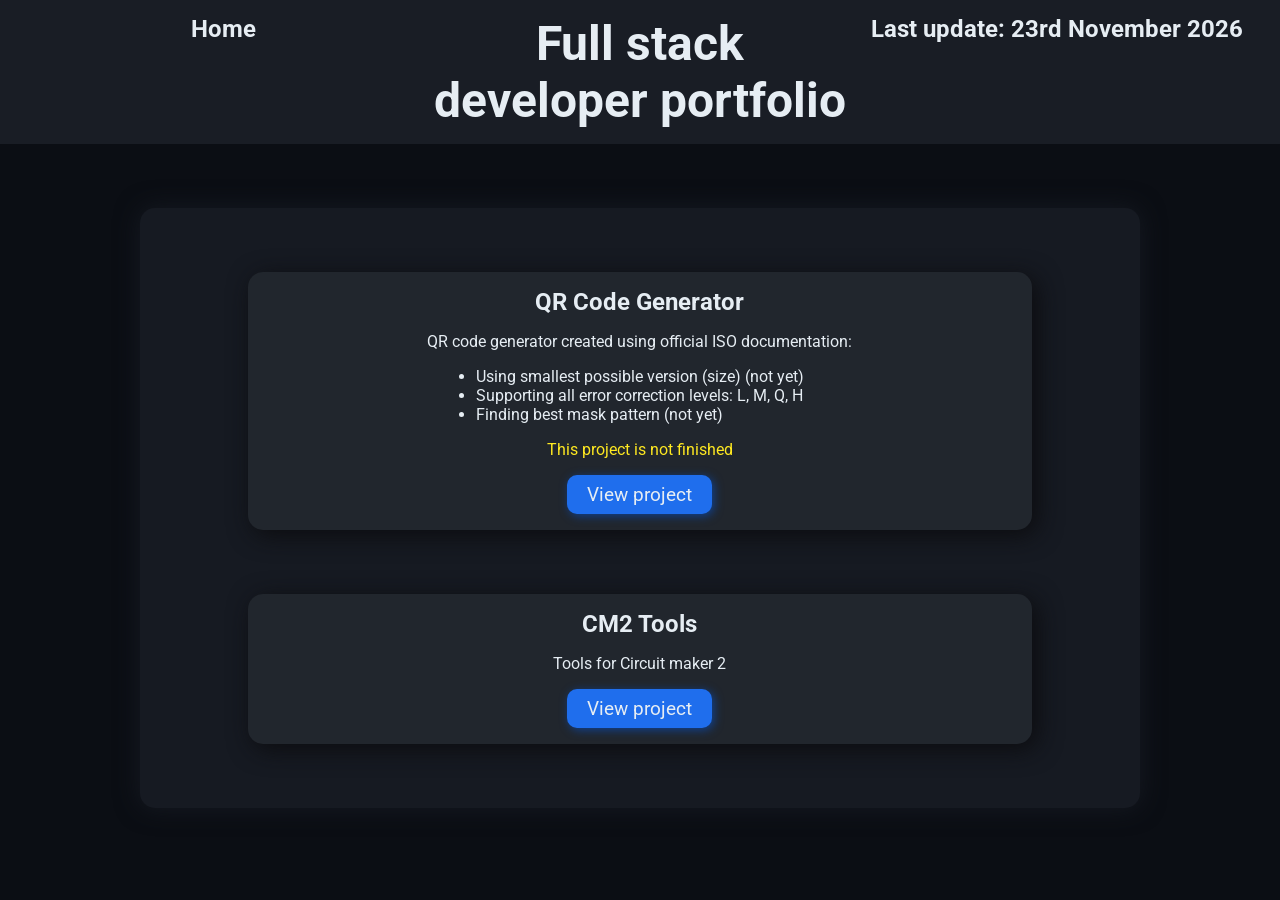
<file: index.html>
<!DOCTYPE html>
<html>
    <head>
        <title>Portfolio</title>
        <meta charset="utf-8">
        <meta name="viewport" content="width=device-width, initial-scale=1.0">
        <meta name="description" content="Various projects i made throughout my development experience.">

        <link rel="stylesheet" href="assets/style.css">
        <link rel="icon" type="image/svg" href="assets/icon.svg">
    </head>
    <body>
        <header class="options">
            <div class="option">
                <a href=""><h2>Home</h2></a>
            </div>
            <div class="option">
                <h1>Full stack developer portfolio</h1>
            </div>
            <div class="option">
                <h2 id="last_update"></h2>
            </div>
        </header>
        <main class="container">
            <article class="item">
                <h2>QR Code Generator</h2>
                <p>QR code generator created using official ISO documentation:</p>
                <ul>
                    <li>Using smallest possible version (size) (not yet)</li>
                    <li>Supporting all error correction levels: L, M, Q, H</li>
                    <li>Finding best mask pattern (not yet)</li>
                </ul>
                
                <div class="unfinished">This project is not finished</div>
                <a href="projects/qr-code">
                    View project
                </a>                
            </article>

            <article class="item">
                <h2>CM2 Tools</h2>
                <p>Tools for Circuit maker 2</p>
                <a href="projects/CM2-Tools">
                    View project
                </a>                
            </article>
        </main>
        <script src="assets/misc.js"></script>
    </body>
</html>
</file>
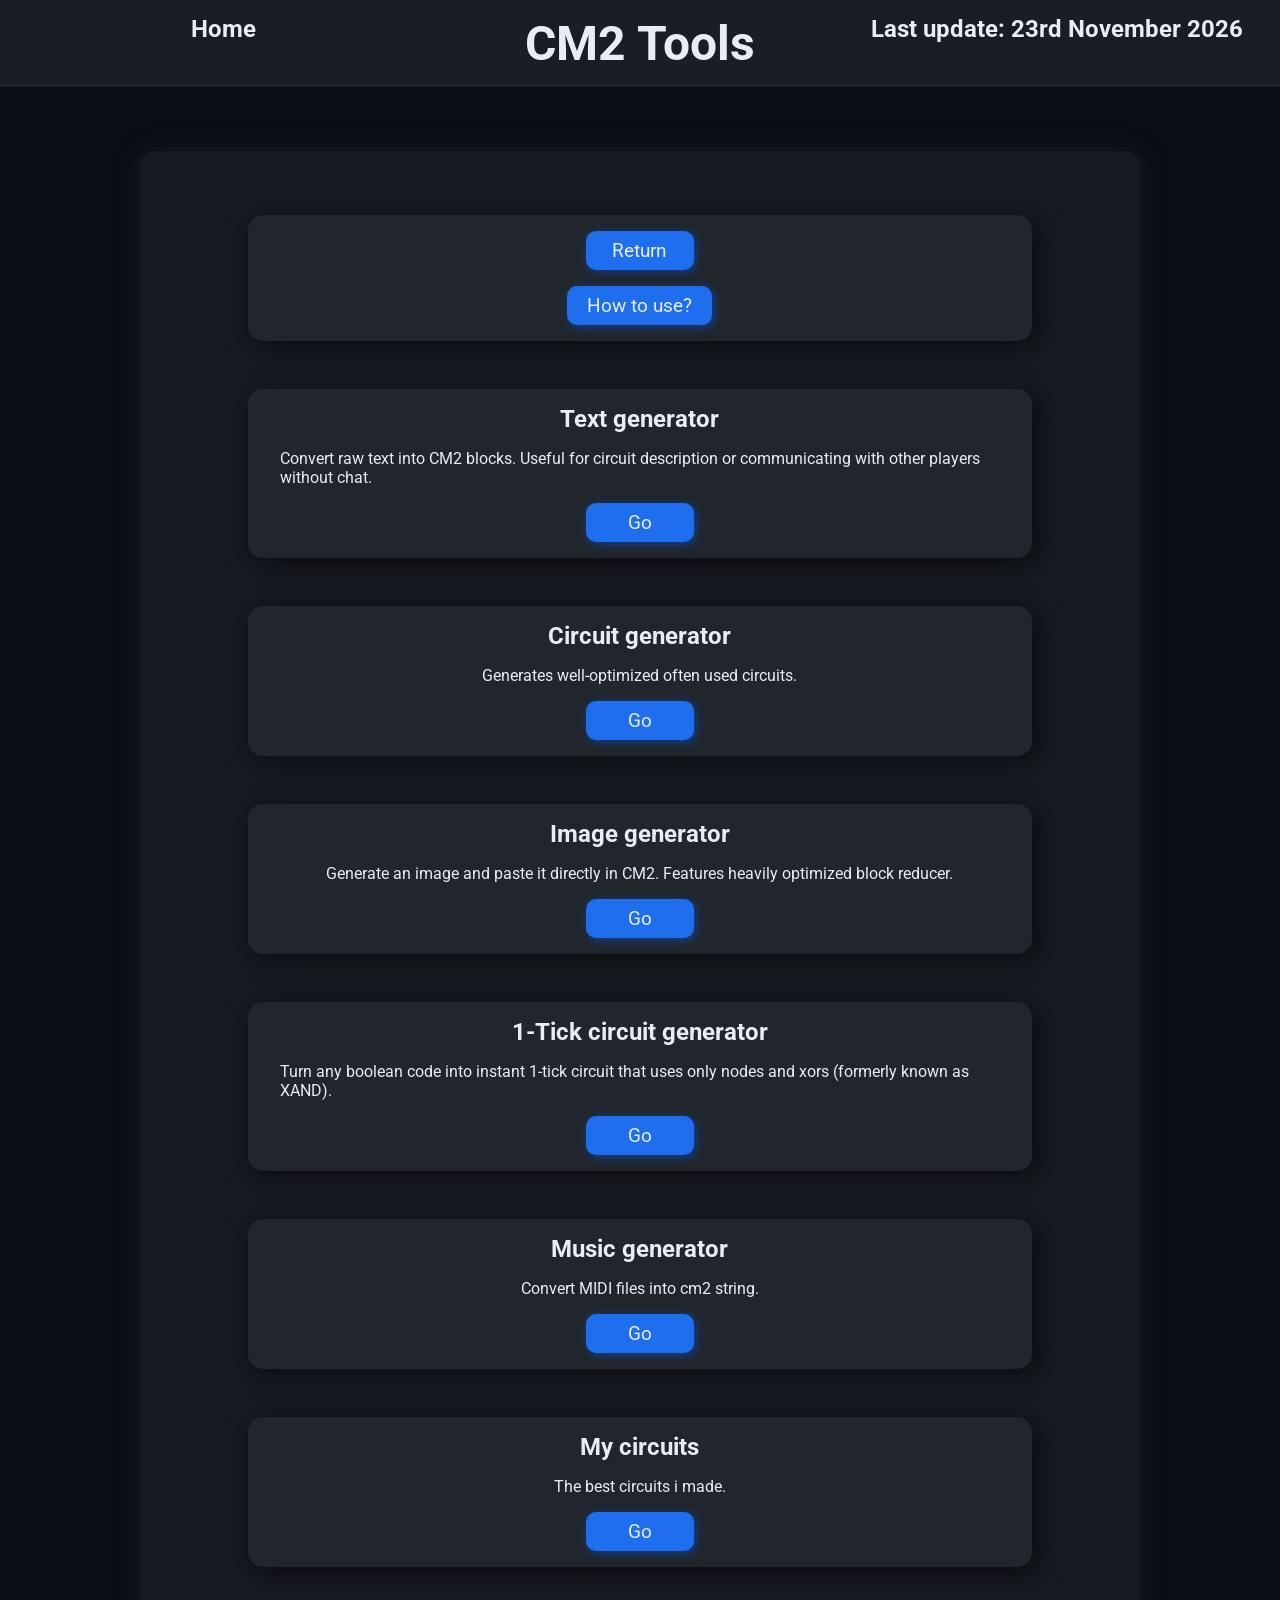
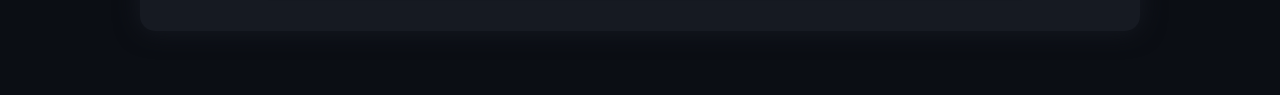
<file: projects/CM2-Tools/index.html>
<!DOCTYPE html>
<html>
    <head>
        <meta charset="utf-8">
        <meta name="viewport" content="width=device-width, initial-scale=1.0">
        <title>CM2 Tools</title>
        <meta name="description" content="Many useful CM2 / Circuit maker 2 tools. CM2 Text generator, CM2 Image generator, CM2 XAND generator, CM2 1-Tick circuit generator, CM2 Circuit generator, CM2 Music generator.">

        <link rel="icon" type="image/svg" href="../../assets/icon.svg">
        <link rel="stylesheet" href="../../assets/style.css">

        <style>
            .container {
                gap: 48px;
            }
        </style>
    </head>
    <body>
        <header class="options">
            <div class="option">
                <h2><a href="../../">Home</a></h2>
            </div>
            <div class="option">
                <h1>CM2 Tools</h1>
            </div>
            <div class="option">
                <h2 id="last_update"></h2>
            </div>
        </header>
        <main class="container">
            <article class="item">     
                <a href="../../">
                    Return
                </a>
                <a href="how-to-use">
                    How to use?
                </a>
            </article>

            <article class="item">
                <h2>Text generator</h2>
                <p>Convert raw text into CM2 blocks. Useful for circuit description or communicating with other players without chat.</p>
                <a href="text-generator">Go</a>
            </article>

            <article class="item">
                <h2>Circuit generator</h2>
                <p>Generates well-optimized often used circuits.</p>
                <a href="circuit-generator">Go</a>
            </article>

            <article class="item">
                <h2>Image generator</h2>
                <p>Generate an image and paste it directly in CM2. Features heavily optimized block reducer.</p>
                <a href="image-generator">Go</a>
            </article>

            <article class="item">
                <h2>1-Tick circuit generator</h2>
                <p>Turn any boolean code into instant 1-tick circuit that uses only nodes and xors (formerly known as XAND).</p>
                <a href="1-tick-generator/">Go</a>
            </article>

            <article class="item">
                <h2>Music generator</h2>
                <p>Convert MIDI files into cm2 string.</p>
                <a href="music-generator/">Go</a>
            </article>

            <article class="item">
                <h2>My circuits</h2>
                <p>The best circuits i made.</p>
                <a href="my-circuits/">Go</a>
            </article>
        </main>
        <script src="../../assets/misc.js"></script>
    </body>
</html>
</file>
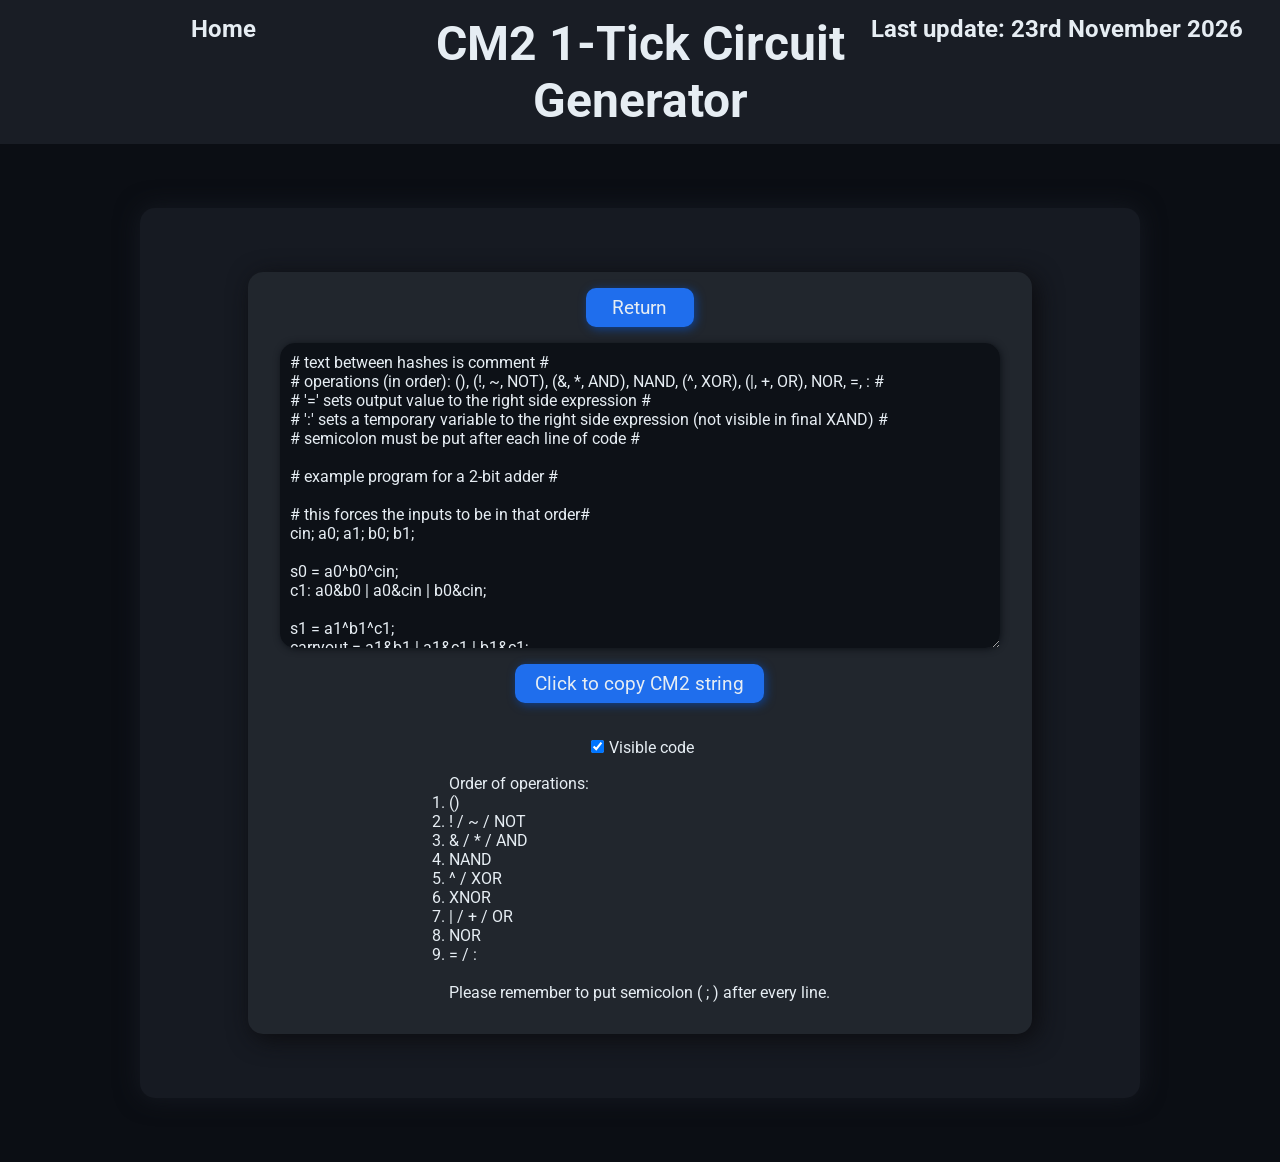
<file: projects/CM2-Tools/1-tick-generator/index.html>
<!DOCTYPE html>
<html lang="pl">
    <head>
        <meta charset="utf-8">
        <meta name="viewport" content="width=device-width, initial-scale=1.0">
        <title>CM2 1-Tick Circuit Generator</title>
        <meta name="description" content="Turn any boolean code into instant 1-tick circuit that uses only nodes and xors (formerly known as XAND).">
        <link rel="icon" type="image/svg" href="../../../assets/icon.svg">
        <link rel="stylesheet" href="../../../assets/style.css">
    </head>
    <body>
        <header class="options">
            <div class="option">
                <a href="../../../"><h2>Home</h2></a>
            </div>
            <div class="option">
                <h1>CM2 1-Tick Circuit Generator</h1>
            </div>
            <div class="option">
                <h2 id="last_update"></h2>
            </div>
        </header>
        <main class="container">
            <article class="item">     
                <a href="../">Return</a>

                <textarea rows="15" id="input" tabfix="true"># text between hashes is comment #
# operations (in order): (), (!, ~, NOT), (&, *, AND), NAND, (^, XOR), (|, +, OR), NOR, =, : #
# '=' sets output value to the right side expression #
# ':' sets a temporary variable to the right side expression (not visible in final XAND) #
# semicolon must be put after each line of code #

# example program for a 2-bit adder #

# this forces the inputs to be in that order#
cin; a0; a1; b0; b1;

s0 = a0^b0^cin;
c1: a0&b0 | a0&cin | b0&cin;

s1 = a1^b1^c1;
carryout = a1&b1 | a1&c1 | b1&c1;</textarea>

                <button onclick="copyString()">Click to copy CM2 string</button>
                <div id="copyfail"></div>

                <label><input type="checkbox" id="visibleCode" checked="true">Visible code</label>

                <label>
                    Order of operations:
                    <ol>
                        <li>()</li>
                        <li>! / ~ / NOT</li>
                        <li>& / * / AND</li>
                        <li>NAND</li>
                        <li>^ / XOR</li>
                        <li>XNOR</li>
                        <li>| / + / OR</li>
                        <li>NOR</li>
                        <li>= / :</li>
                    </ol>
                    <br>
                    Please remember to put semicolon ( ; ) after every line.
                </label>

                <div id="output"></div>
            </article>
        </main>

        <script>
            let input = document.getElementById("input")
            let viscode = document.getElementById("visibleCode");

            function copyString() {
                expression = input.value;

                let xand = new XAND(expression, viscode.checked);
                let circuit = xand.generateAndGetCircuit().getString();
                console.log(circuit);
                copy(circuit);
            }
        </script>
        <script src="../js/cm2.js"></script>
        <script src="../js/copy.js"></script>
        <script src="../text-generator/text.js"></script>
        <script src="generator.js"></script>
        <script src="../../../assets/misc.js"></script>
    </body>
</html>
</file>
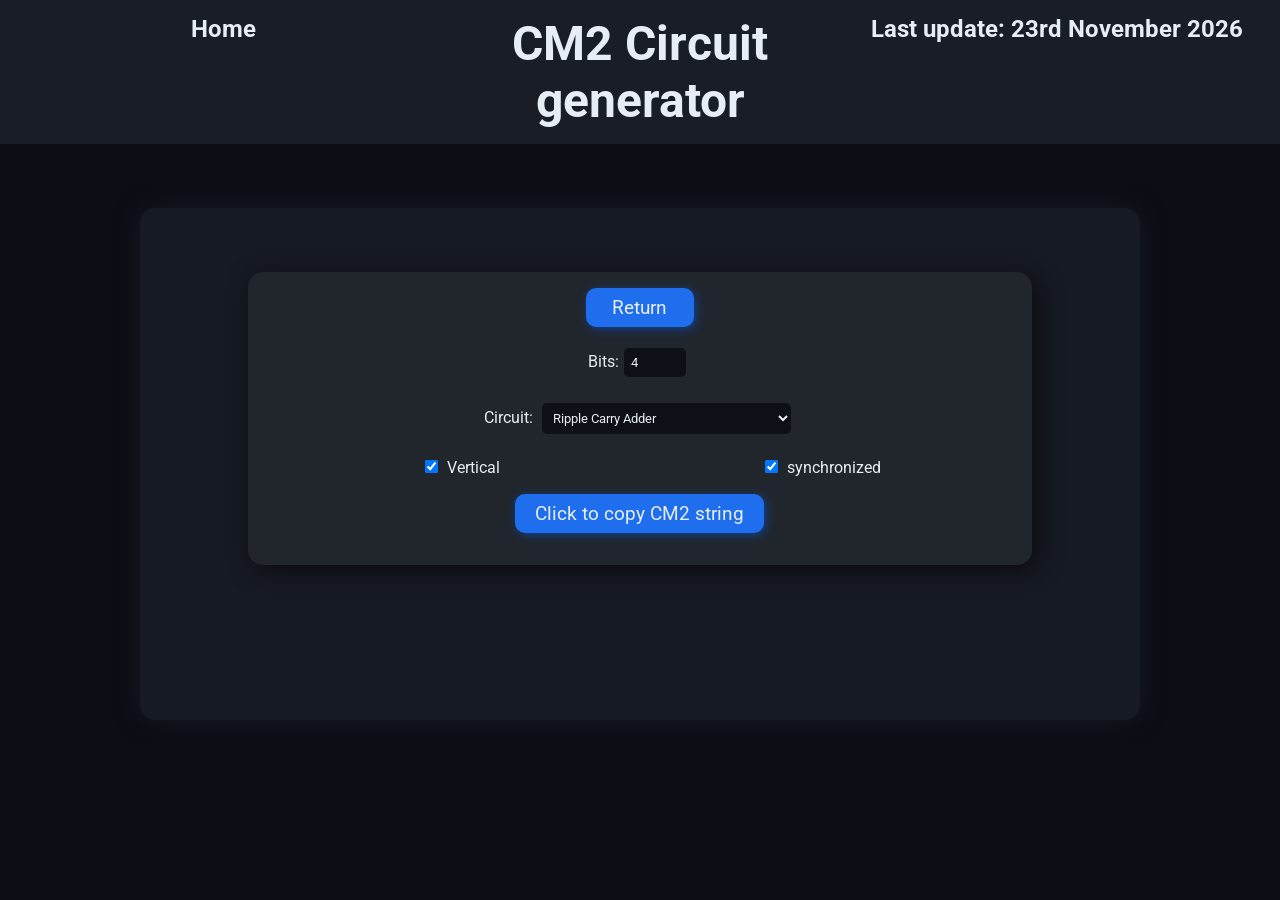
<file: projects/CM2-Tools/circuit-generator/index.html>
<!DOCTYPE html>
<html>
    <head>
        <meta charset="utf-8">
        <meta name="viewport" content="width=device-width, initial-scale=1.0">
        <title>CM2 Circuit generator</title>
        <meta name="description" content="Quickly generates often-used CM2 circuits.">

        <link rel="icon" type="image/svg" href="../../../assets/icon.svg">
        <link rel="stylesheet" href="../../../assets/style.css">

        <script src="../cm2.js"></script>
        <script src="../js/cm2.js"></script>
        <script src="../text-generator/text.js"></script>
        <script src="js/decoder.js"></script>
        <script src="js/rca.js"></script>
        <script src="js/cla.js"></script>
        <script src="js/cla-fast.js"></script>
        <script src="js/double-dabble.js"></script>
        <script src="js/counter.js"></script>
        <script src="js/memory.js"></script>
    </head>
    <body>
        <header class="options">
            <div class="option">
                <a href="../../../"><h2>Home</h2></a>
            </div>
            <div class="option">
                <h1>CM2 Circuit generator</h1>
            </div>
            <div class="option">
                <h2 id="last_update"></h2>
            </div>
        </header>
        <main class="container">
            <article class="item">
                <a href="../">
                    Return
                </a>

                <label>Bits:<input type="number" id="bits" min="1" max="64" value="4"></label>

                <label>
                    Circuit:
                    <select class="input" id="type">
                        <option value="rca">Ripple Carry Adder</option>
                        <option value="cla">Carry Lookahead Adder (2 tick - 0.1s)</option>
                        <option value="cla-fast">Carry Lookahead Adder (1 tick - 0.05s)</option>
                        <option value="decoder">Decoder</option>
                        <option value="counter">Counter (3 tick - 0.15s)</option>
                        <!-- <option value="counter-fast">Counter (1 tick - 0.05s)</option> -->
                        <option value="memory">Memory</option>
                        <option value="dd">Double dabble</option>
                    </select>
                </label>

                <div class="options" id="memoryOptions">
                    <div class="option">
                        <label>
                            Amount of addresses:
                            <input type="number" min="1" max="64" step="1" value="8" id="memorySize">
                        </label>
                    </div>
                    <div class="option">
                        <label>
                            <input type="checkbox" id="dual">
                            Dual (read 2 values at a time)
                        </label>
                    </div>
                </div>

                <div class="options" id="rcaOptions">
                    <div class="option">
                        <label>
                            <input type="checkbox" id="vertical" checked="true">
                            Vertical
                        </label>
                    </div>
                    <div class="option">
                        <label>
                            <input type="checkbox" id="synchronized" checked="false">
                            synchronized
                        </label>
                    </div>
                </div>

                <button onclick="generate()">Click to copy CM2 string</button>

                <div id="copyfail"></div>
            </article>
        </main>
        <script src="js/input-handler.js"></script>
        <script>
            function generate() {

                clear();
                let bits_ = parseInt(bits.value);
                
                switch(type.value) {

                    case "decoder": decoder(bits_); break;
                    case "cla": cla(bits_); break;
                    case "cla-fast": clafast(bits_); break;
                    case "dd":
                        if (bits_ < 4) {
                            bits.setCustomValidity("Bits must be greater than 3");
                            bits.reportValidity();
                            return;
                        } else
                            bits.setCustomValidity("");
                        dd(bits_);
                        break;
                    case "rca": rca(bits_, synchronized.checked, vertical.checked); break;
                    case "counter": counter(bits_); break;
                    case "memory":
                        if (dual.checked)
                            dualMemory(bits_, size.value);
                        else
                            memory(bits_, size.value);
                        break;
                }

                getString();
            }
        </script>
        <script src="../../../assets/misc.js"></script>
    </body>
</html>
</file>
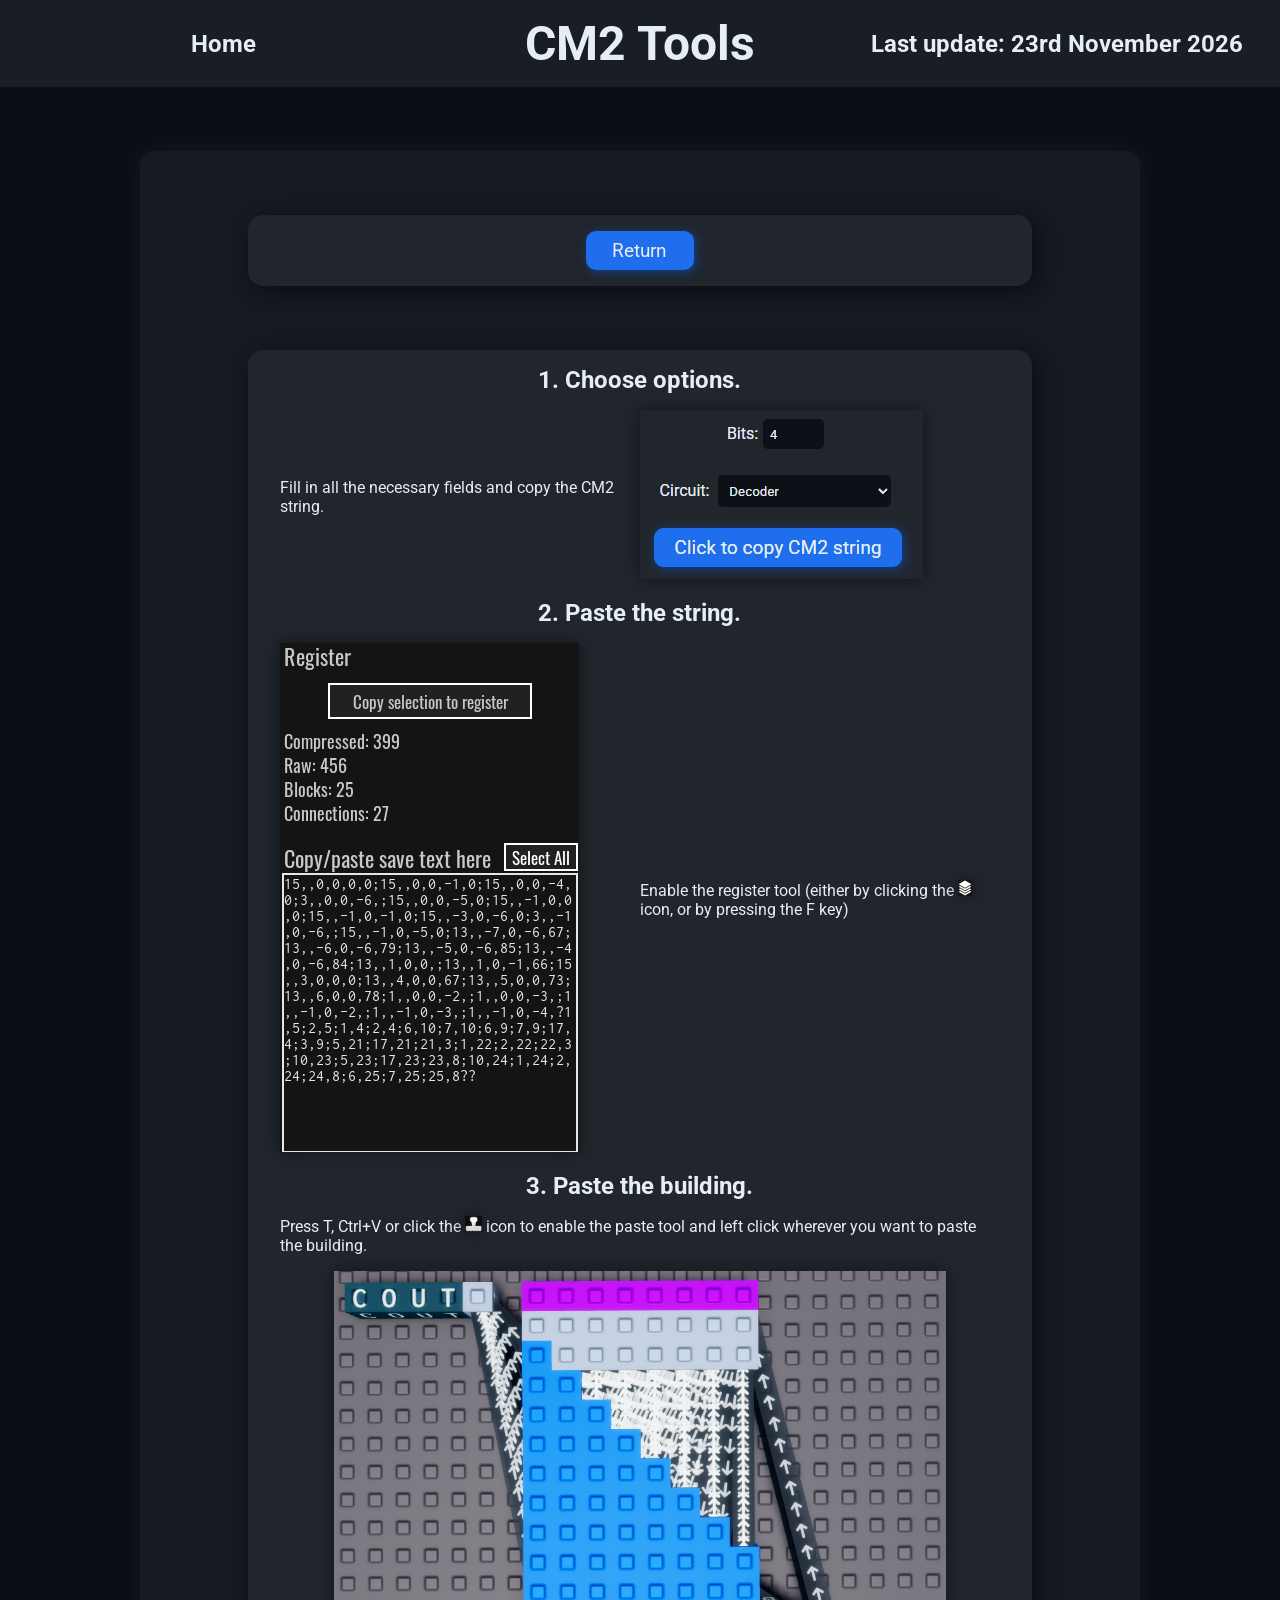
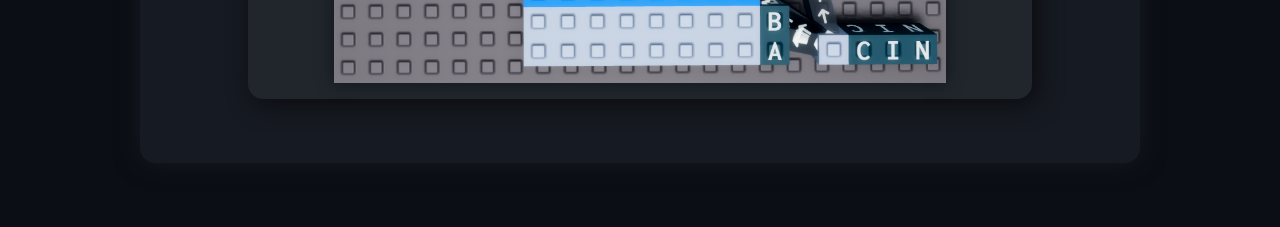
<file: projects/CM2-Tools/how-to-use/index.html>
<!DOCTYPE html>
<html>
    <head>
        <meta charset="utf-8">
        <meta name="viewport" content="width=device-width, initial-scale=1.0">
        <title>CM2 Tools - how to use</title>
        <meta name="description" content="Easy to follow tutorial on how to use CM2 tools.">

        <link rel="icon" type="image/svg" href="../../../assets/icon.svg">
        <link rel="stylesheet" href="../../../assets/style.css">

        <style>
            img {
                box-shadow: 0px 0px 15px #11141a;
                height: auto;
                max-width: 85%;
            }

            .options {
                align-items: center;
            }

            .icon {
                height: 1em;
                width: auto;
            }
        </style>
    </head>
    <body>
        <header class="options">
            <div class="option">
                <a href="../../../"><h2>Home</h2></a>
            </div>
            <div class="option">
                <h1>CM2 Tools</h1>
            </div>
            <div class="option">
                <h2 id="last_update"></h2>
            </div>
        </header>
        <main class="container">
            <article class="item">     
                <a href="../">
                    Return
                </a>
            </article>

            <article class="item">
                <h2>1. Choose options.</h2>
                <div class="options">
                    <div class="option" style="text-align: left; max-width: 50%;">
                        Fill in all the necessary fields and copy the CM2 string. 
                    </div>
                    <div class="option" style="text-align: left; max-width: 50%;">
                        <img src="assets/options.png" alt="Couldn't load image">
                    </div>
                </div>

                <h2>2. Paste the string.</h2>
                <div class="options">
                    <div class="option" style="text-align: left; max-width: 50%;">
                        <img src="assets/register-tool.png" alt="Couldn't load image"> 
                    </div>
                    <div class="option" style="text-align: left; max-width: 50%;">
                        Enable the register tool (either by clicking the <img src="assets/register-tool-icon.png" class="icon">
                        icon, or by pressing the F key)
                    </div>
                </div>

                <h2>3. Paste the building.</h2>
                
                <label>
                    Press T, Ctrl+V or click the <img src="assets/paste-tool-icon.png" class="icon"> icon to enable
                    the paste tool and left click wherever you want to paste the building.
                </label>
                <img src="assets/pasted-building.png" alt="Couldn't load image">


            </article>

        </main>
        <script src="../../../assets/misc.js"></script>
    </body>
</html>
</file>
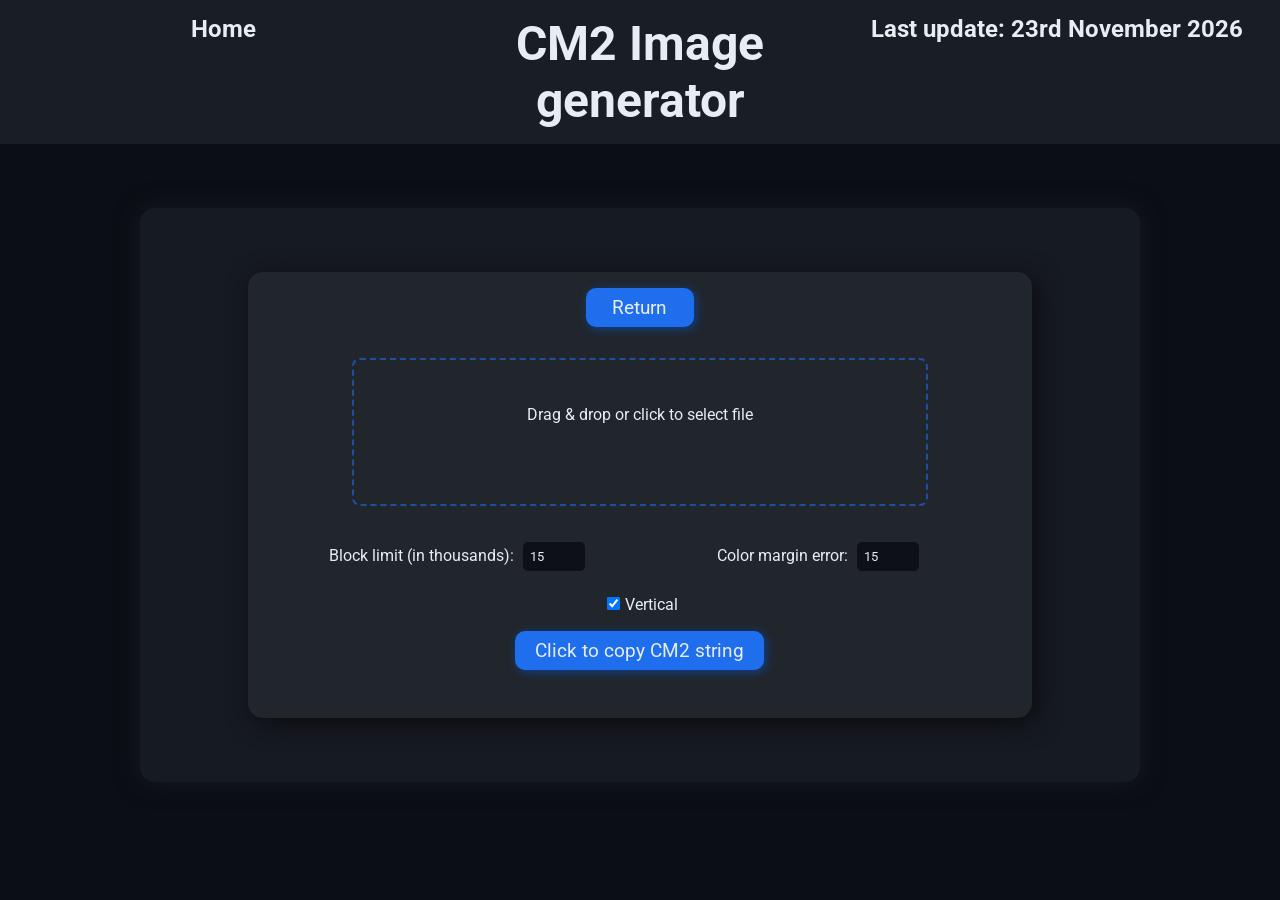
<file: projects/CM2-Tools/image-generator/index.html>
<!DOCTYPE html>
<html>
    <head>
        <meta charset="utf-8">
        <meta name="viewport" content="width=device-width, initial-scale=1.0">
        <title>CM2 Image generator</title>
        <meta name="description" content="Image generator for CM2. Heavily reduces amount of blocks.">

        <link rel="icon" type="image/svg" href="../../../assets/icon.svg">
        <link rel="stylesheet" href="../../../assets/style.css">

        <script src="../cm2.js"></script>

        <style>
            .option {
                flex-direction: column;
            }
        </style>
    </head>
    <body>
        <header class="options">
            <div class="option">
                <a href="../../../"><h2>Home</h2></a>
            </div>
            <div class="option">
                <h1>CM2 Image generator</h1>
            </div>
            <div class="option">
                <h2 id="last_update"></h2>
            </div>
        </header>
        <main class="container">
            <article class="item">     
                <a href="../">
                    Return
                </a>

                <div class="file_input" id="drop">
                    Drag & drop or click to select file
                    <input type="file" id="file_input" accept="image/*" style="display: none !important;">
                    <canvas id="inputImage" height="0"></canvas>
                </div>

                <div class="options">
                    <div class="option">
                        Block limit (in thousands):
                        <input type="number" min="5" max="60" value="15" id="max">
                    </div>
                    <div class="option">
                        <label title="Higher number ignores small color differences">
                            Color margin error:
                            <input type="number" min="1" max="64" value="15" id="tolerance">
                        </label>
                    </div>
                </div>

                <label>
                    <input type="checkbox" id="vertical" checked="true">Vertical
                </label>


                <button onclick="generate(1)">Click to copy CM2 string</button>

                <div id="copyfail"></div>

                <div id="reduced"></div>

            </article>
        </main>
        <script src="../js/cm2.js"></script>
        <script src="../js/copy.js"></script>
        <script src="js/input-handler.js"></script>
        <script src="js/generator.js"></script>
        <script src="../../../assets/misc.js"></script>
    </body>
</html>
</file>
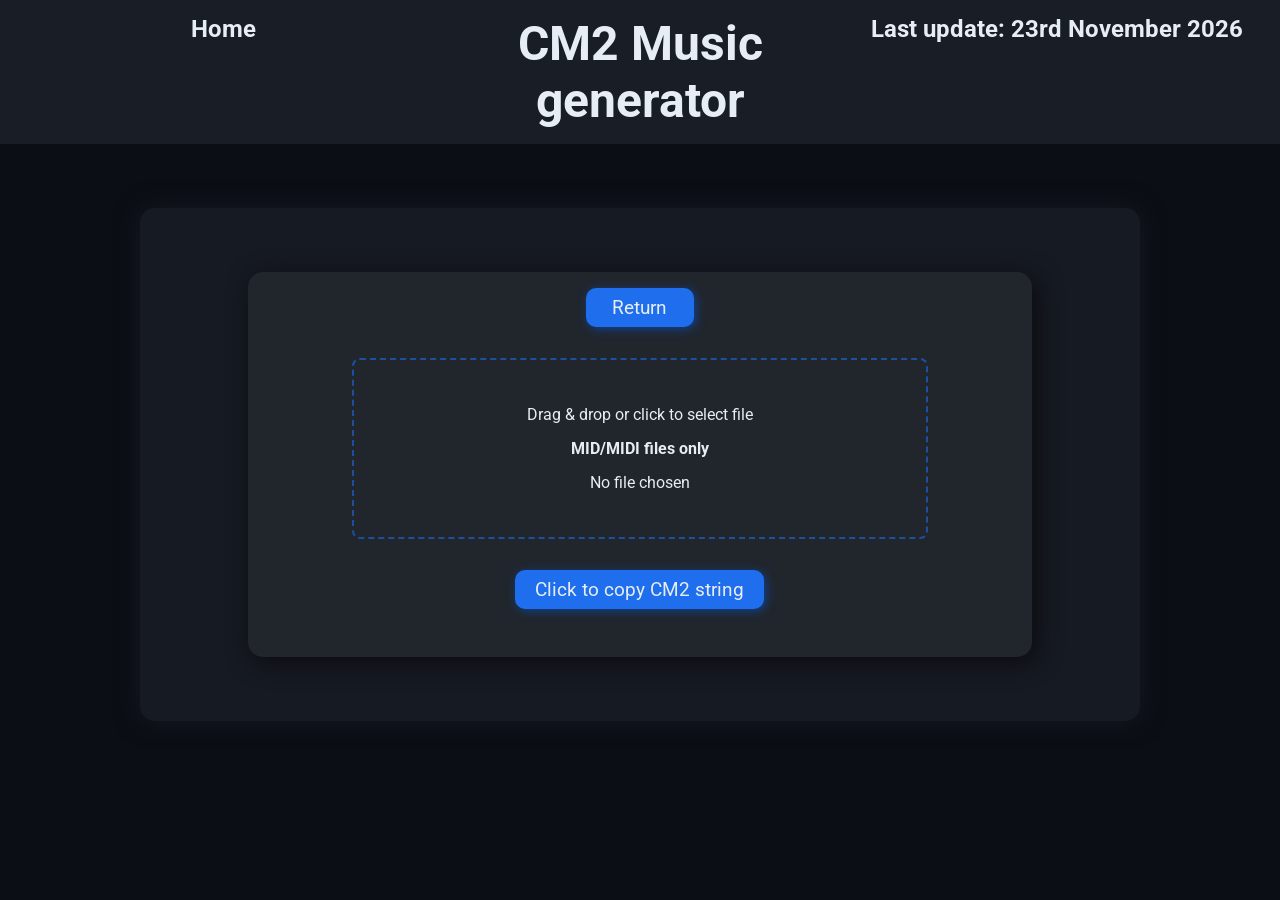
<file: projects/CM2-Tools/music-generator/index.html>
<!DOCTYPE html>
<html>
    <head>
        <meta charset="utf-8">
        <meta name="viewport" content="width=device-width, initial-scale=1.0">
        <title>CM2 Music generator</title>
        <meta name="description" content="CM2 Music generator - converts a MID/MIDI file into CM2 string.">

        <link rel="icon" type="image/svg" href="../../../assets/icon.svg">
        <link rel="stylesheet" href="../../../assets/style.css">

        <script src="../cm2.js"></script>

        <style>
            .option {
                flex-direction: column;
            }
        </style>
    </head>
    <body>
        <header class="options">
            <div class="option">
                <a href="../../../"><h2>Home</h2></a>
            </div>
            <div class="option">
                <h1>CM2 Music generator</h1>
            </div>
            <div class="option">
                <h2 id="last_update"></h2>
            </div>
        </header>
        <main class="container">
            <article class="item">     
                <a href="../">
                    Return
                </a>

                <div class="file_input" id="drop">
                    Drag & drop or click to select file
                    <input type="file" id="file_input" accept=".midi,.mid" style="display: none;">
                    <b>MID/MIDI files only</b>
                    <label id="filename">No file chosen</label>
                </div>

                <button onclick="generate()">Click to copy CM2 string</button>

                <div id="copyfail"></div>

                <div id="reduced"></div>

            </article>
        </main>
        <script src="../js/cm2.js"></script>
        <script src="../js/copy.js"></script>
        <script src="js/input-handler.js"></script>
        <script src="js/generator.js"></script>
        <script src="../../../assets/misc.js"></script>
    </body>
</html>
</file>
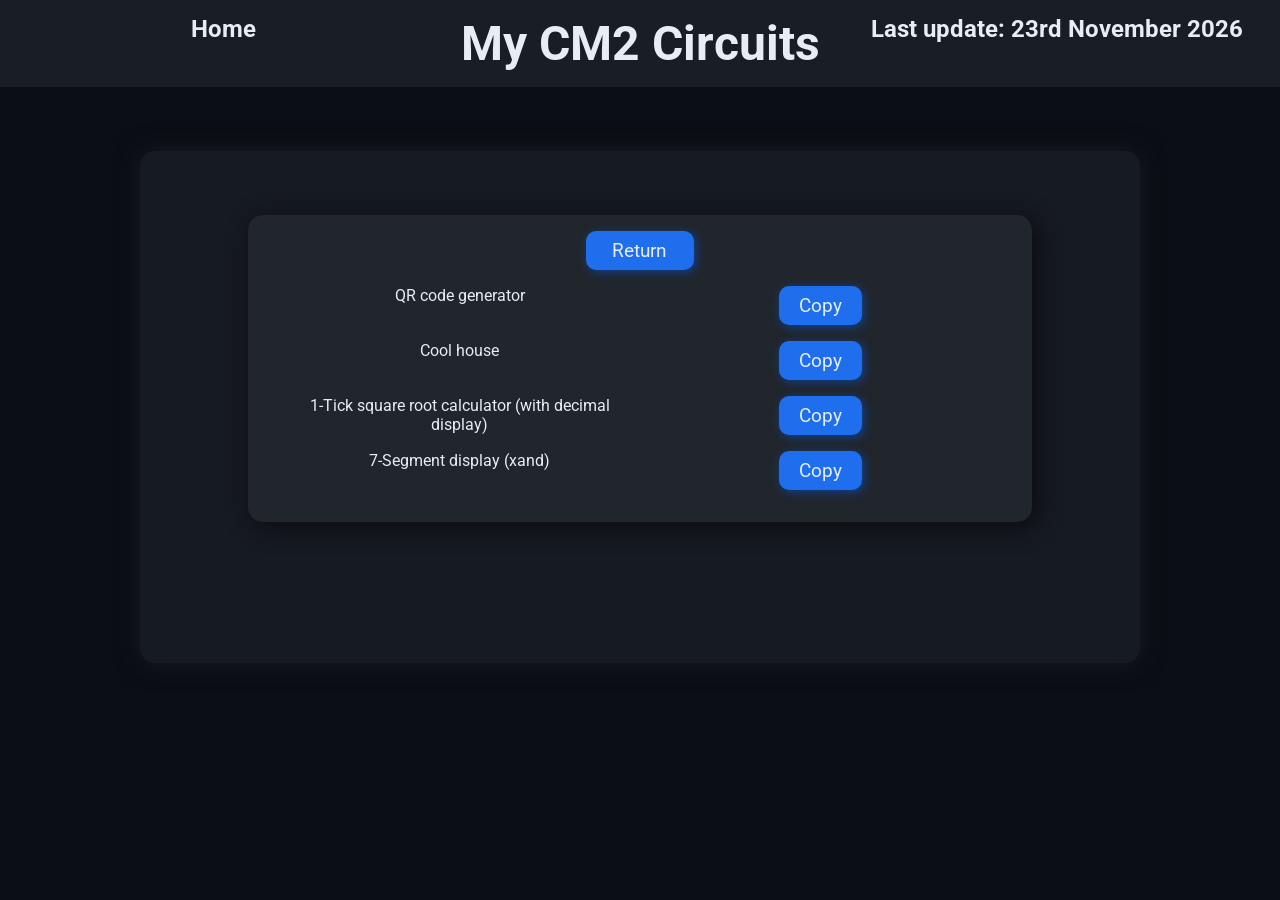
<file: projects/CM2-Tools/my-circuits/index.html>
<!DOCTYPE html>
<html>
    <head>
        <meta charset="utf-8">
        <meta name="viewport" content="width=device-width, initial-scale=1.0">
        <title>My CM2 Circuits</title>
        <meta name="description" content="The best circuits i made.">

        <link rel="icon" type="image/svg" href="../../../assets/icon.svg">
        <link rel="stylesheet" href="../../../assets/style.css">
    </head>
    <body>
        <header class="options">
            <div class="option">
                <a href="../../../"><h2>Home</h2></a>
            </div>
            <div class="option">
                <h1>My CM2 Circuits</h1>
            </div>
            <div class="option">
                <h2 id="last_update"></h2>
            </div>
        </header>
        <main class="container">
            <article class="item">
                <a href="../">
                    Return
                </a>

                <div class="options">
                    <div class="option">
                        QR code generator
                    </div>
                    <div class="option">
                        <button onClick="copy(qr);">Copy</button>
                    </div>
                </div>

                <div class="options">
                    <div class="option">
                        Cool house
                    </div>
                    <div class="option">
                    <button onClick="copy(house);">Copy</button>
                    </div>
                </div>

                <div class="options">
                    <div class="option">
                    1-Tick square root calculator (with decimal display)
                    </div>
                    <div class="option">
                    <button onClick="copy(sqrt);">Copy</button>
                    </div>
                </div>

                <div class="options">
                    <div class="option">
                    <label title="haxert yearned for it">7-Segment display (xand)</label>
                    </div>
                    <div class="option">
                    <button onClick="copy(xand7seg);">Copy</button>
                    </div>
                </div>

                <div id="copyfail"></div>
            </article>
        </main>
        <script src="savestrings.js"></script>
        <script src="../js/copy.js"></script>
        <script src="../../../assets/misc.js"></script>
    </body>
</html>
</file>
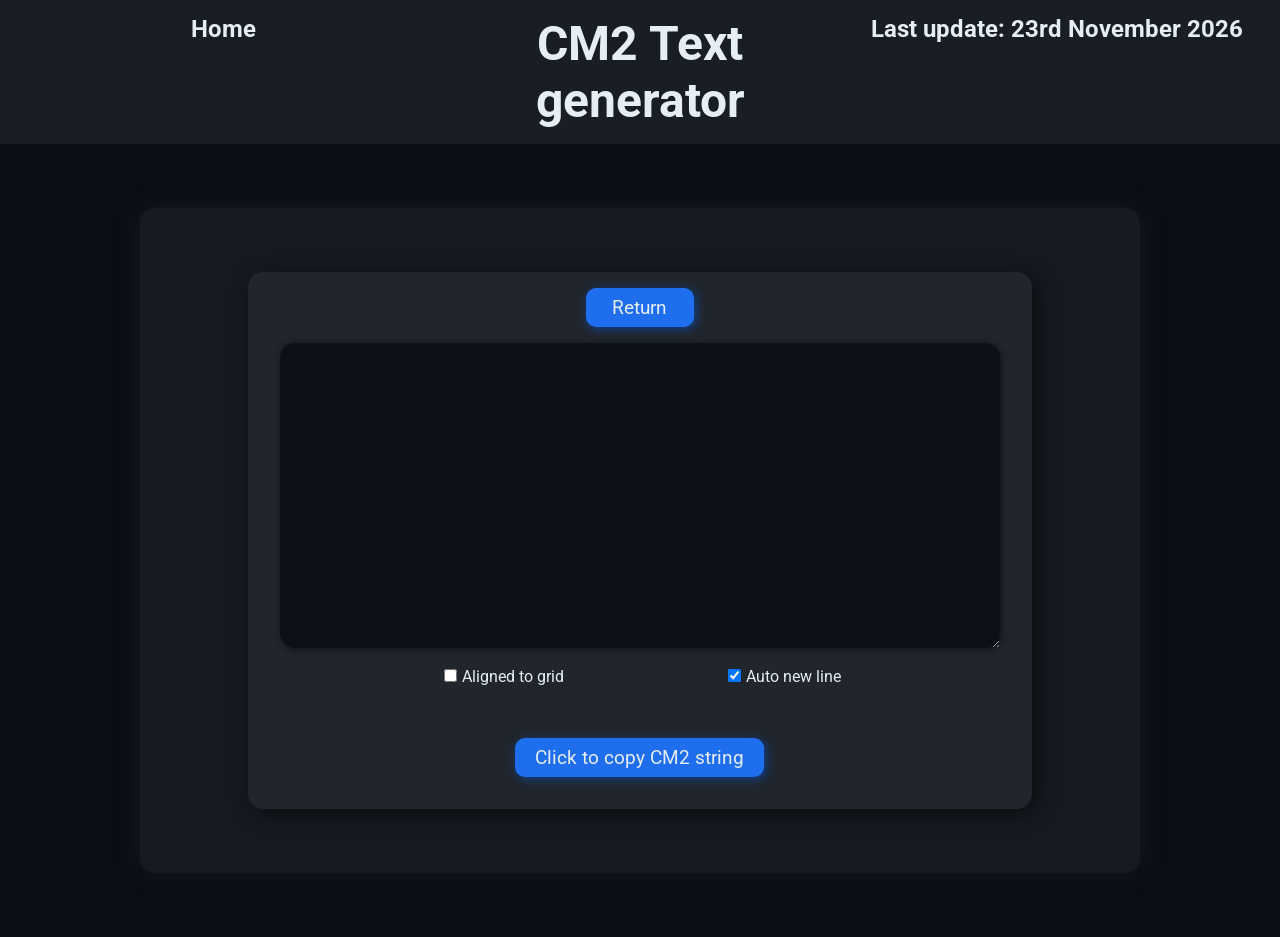
<file: projects/CM2-Tools/text-generator/index.html>
<!DOCTYPE html>
<html lang="pl">
    <head>
        <meta charset="utf-8">
        <meta name="viewport" content="width=device-width, initial-scale=1.0">
        <title>CM2 Text generator</title>
        <link rel="icon" type="image/svg" href="../../../assets/icon.svg">
        <link rel="stylesheet" href="../../../assets/style.css">

        <script src="../js/cm2.js"></script>
        <script src="text.js"></script>
    </head>
    <body>
        <header class="options">
            <div class="option">
                <a href="../../../"><h2>Home</h2></a>
            </div>
            <div class="option">
                <h1>CM2 Text generator</h1>
            </div>
            <div class="option">
                <h2 id="last_update"></h2>
            </div>
        </header>
        <main class="container">
            <article class="item">     
                <a href="../">Return</a>

                <textarea rows="15" id="input" tabfix="true"></textarea>

                <div class="options">
                    <label title="Disable, if you are planning to move or copy the text in-game later.">
                        <input type="checkbox" id="aligned">Aligned to grid
                    </label>
                    <label>
                        <input type="checkbox" id="auto" checked>Auto new line
                    </label>
                </div>
                <br>

                <button onclick="copyString()">Click to copy CM2 string</button>

                <div id="copyfail"></div>
            </article>
        </main>
        
        <script>
            const aligned = document.getElementById("aligned");
            const auto = document.getElementById("auto");
            const input = document.getElementById("input");

            function copyString() {
                let circuit = new Circuit;
                circuit.addCircuit(text(input.value, aligned.checked, auto.checked ? 100 : 0));
                copy(circuit.getString());
            }
        </script>
        <script src="../../../assets/misc.js"></script>
        <script src="../js/copy.js"></script>
    </body>
</html>
</file>
<file: assets/style.css>
@font-face {
    font-family: "Roboto";
    src: url("font.ttf");
}

* {
    box-sizing: border-box;
    color: #e6edf3;
    font-family: "Roboto", sans-serif;
    padding: 0;
    margin: 0;
}

.file_input {
    width: 80%;

    display: flex;
    flex-direction: column;
    align-items: center;
    gap: 15px;
    
    margin: 15px;
    padding: 45px 15px;

    border: 2px dashed #1e4f9e;
    border-radius: 8px;

    transition: background-color 0.1s, border-color 0.1s;

    cursor: pointer;
}

.file_input:hover {
    background-color: #181d26;
    border-color: #1f6eed;
}

body {
    background-color: #0b0e14;
}

header {
    background-color: #191d25;
    position: sticky;
    z-index: 9999;
    width: 100%;
    margin: 0;
    padding: 15px;
}

.container {
    background-color: #161a22;
    border-radius: 15px;
    box-shadow: 0px 0px 25px #161a22;

    display: flex;
    flex-direction: column;
    align-items: center;
    gap: 64px;

    
    width: 90%;
    max-width: 1000px;
    min-height: 512px;
    padding: 64px;
    margin: 64px auto;
}

.item {
    background-color: #21262d;
    border-radius: 15px;
    box-shadow: 5px 5px 25px #0c0c0f;

    display: flex;
    flex-direction: column;
    align-items: center;
    gap: 16px;

    width: 90%;
    padding: 16px 32px;
}

h1 {
    font-size: 3em;
    text-align: center;
}

button, a {
    background-color: #1f6eed;
    border-radius: 10px;
    font-size: 1.2em;
    border: none;
    box-shadow: 2px 2px 10px #104291;
    transition: 0.1s ease;
    cursor: pointer;

    padding: 8px 20px;
    min-width: 15%;
    text-align: center;
}

button:hover, a:hover {
    transform: translateY(-2px);
}

button:active, a:active {
    background-color: #1a5bc4;
}

a {
    text-decoration: none;
}

header a {
    all: unset;
    cursor: pointer;
    transition: transform 0.3s ease;
}

header a:hover {
    transform: scale(1.1);
}

textarea {
    background-color: #0d1117;
    border: none;
    border-radius: 15px;
    outline: none;
    box-shadow: 1px 1px 7px#0d1117;

    padding: 10px;
    width: 100%;
    resize: vertical;
    font-size: 1em;
}

.options {
    display: flex;
    flex-direction: row;
    justify-content: space-evenly;
    width: 100%;    
}

.option {
    width: 100%;
    text-align: center;
}

input, .input {
    background-color: #0d1117;
    border: none;
    border-radius: 5px;
    outline: none;

    padding: 7px;
    margin: 5px;
}

input:disabled, .input:disabled {
    background-color: #161b22;
    color: #484f58;
    cursor: not-allowed;
}

.unfinished {
    color: #ffe921;
}

@media (max-width: 768px) {
    .container {
        margin: 20px auto; 
        padding: 24px 16px; 
        gap: 32px;
        width: 95%;
    }

    .item {
        width: 100%;
        padding: 16px;
    }

    .options {
        flex-direction: column;
    }
}

canvas {
    max-width: 100%;
    height: auto;
    margin-top: 20px;
    border-radius: 4px;
}

input[type="color"] {
    width: 60px;
    height: 40px;
    padding: 0;
}

.hidden {
    display: none;
}
</file>
